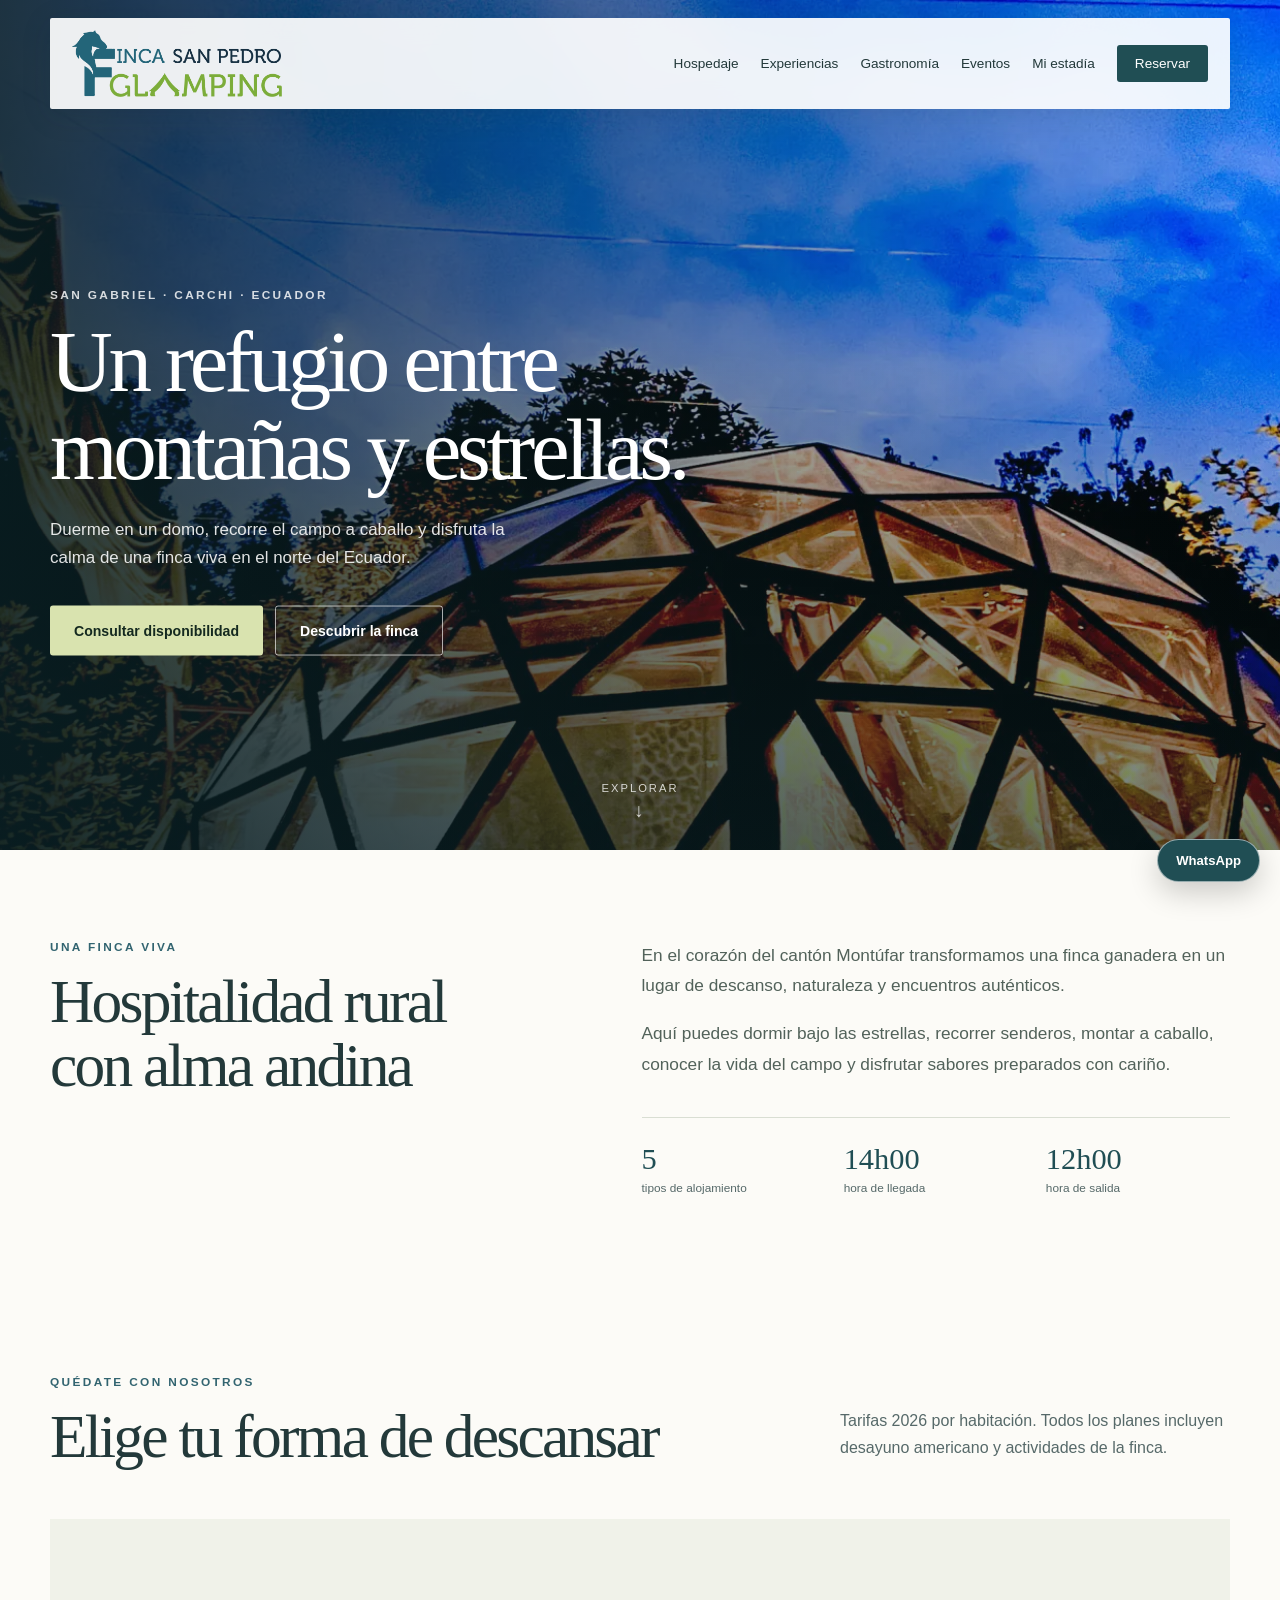
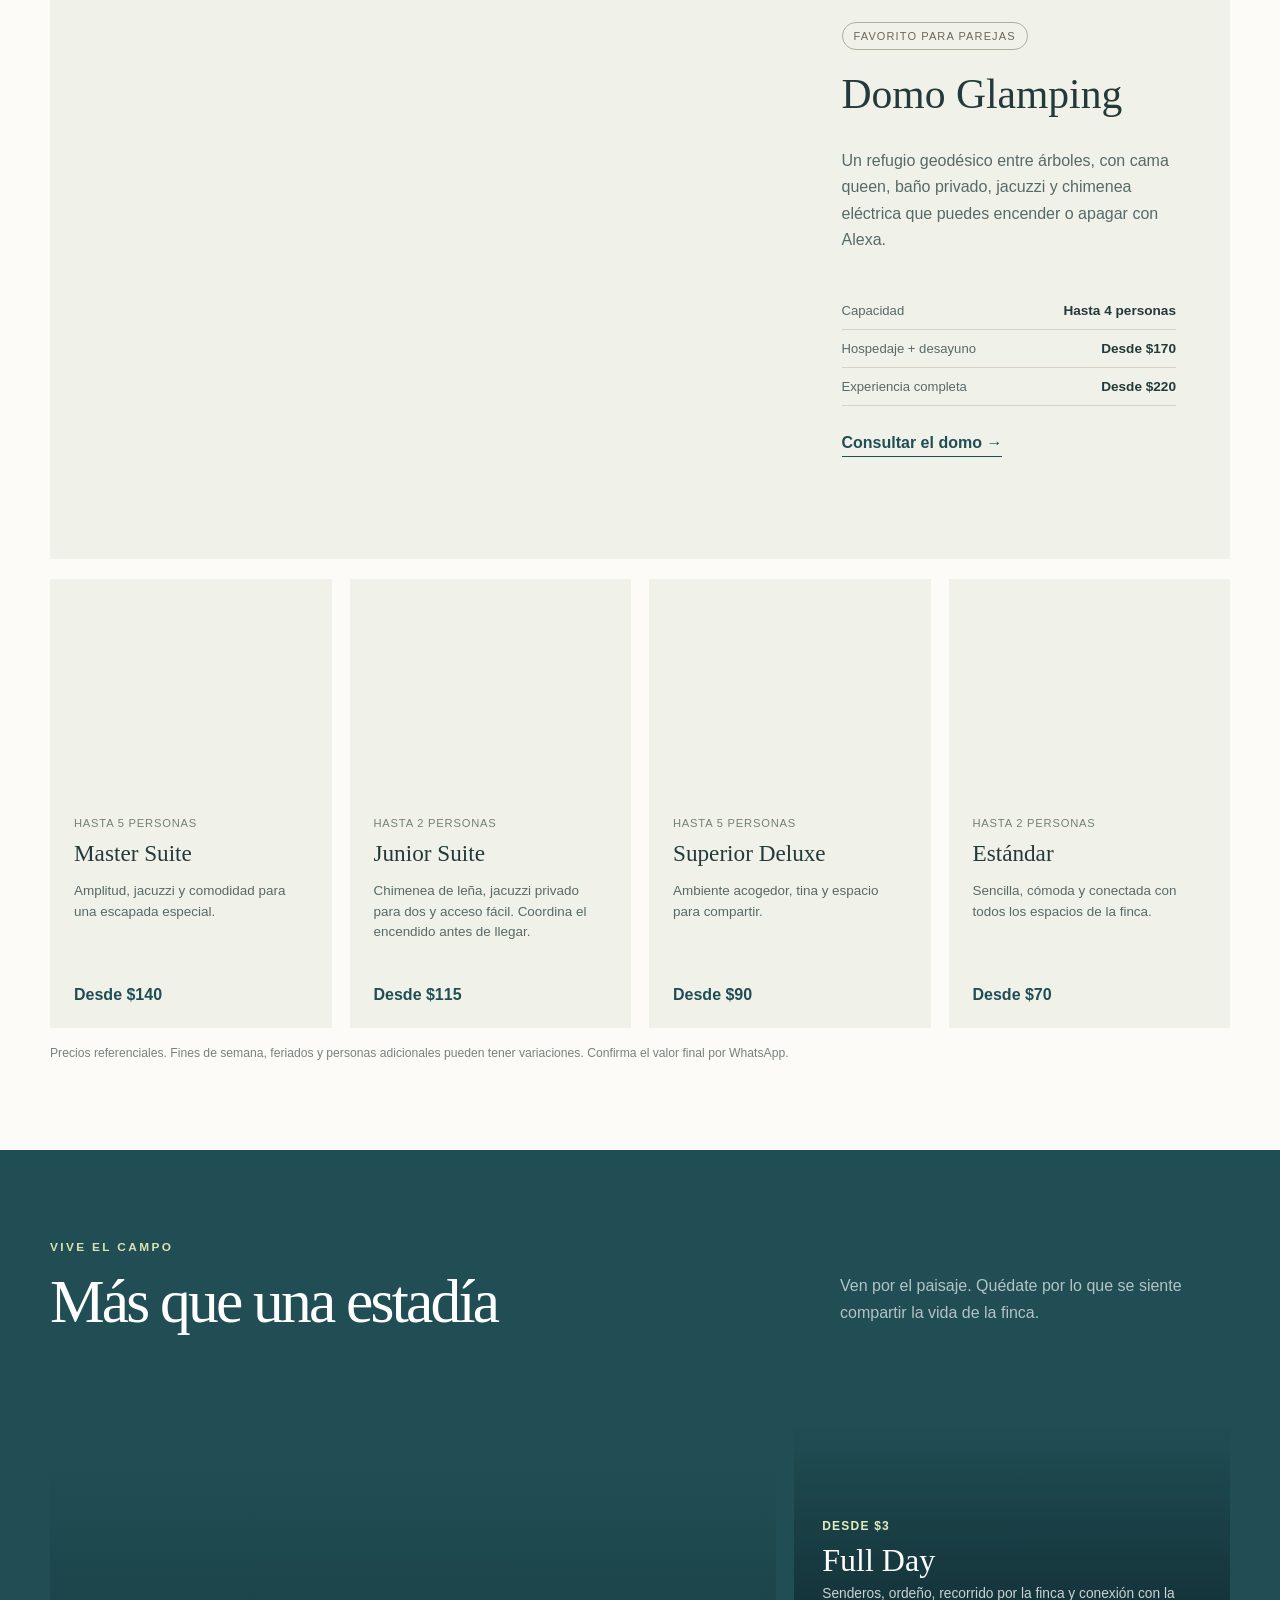
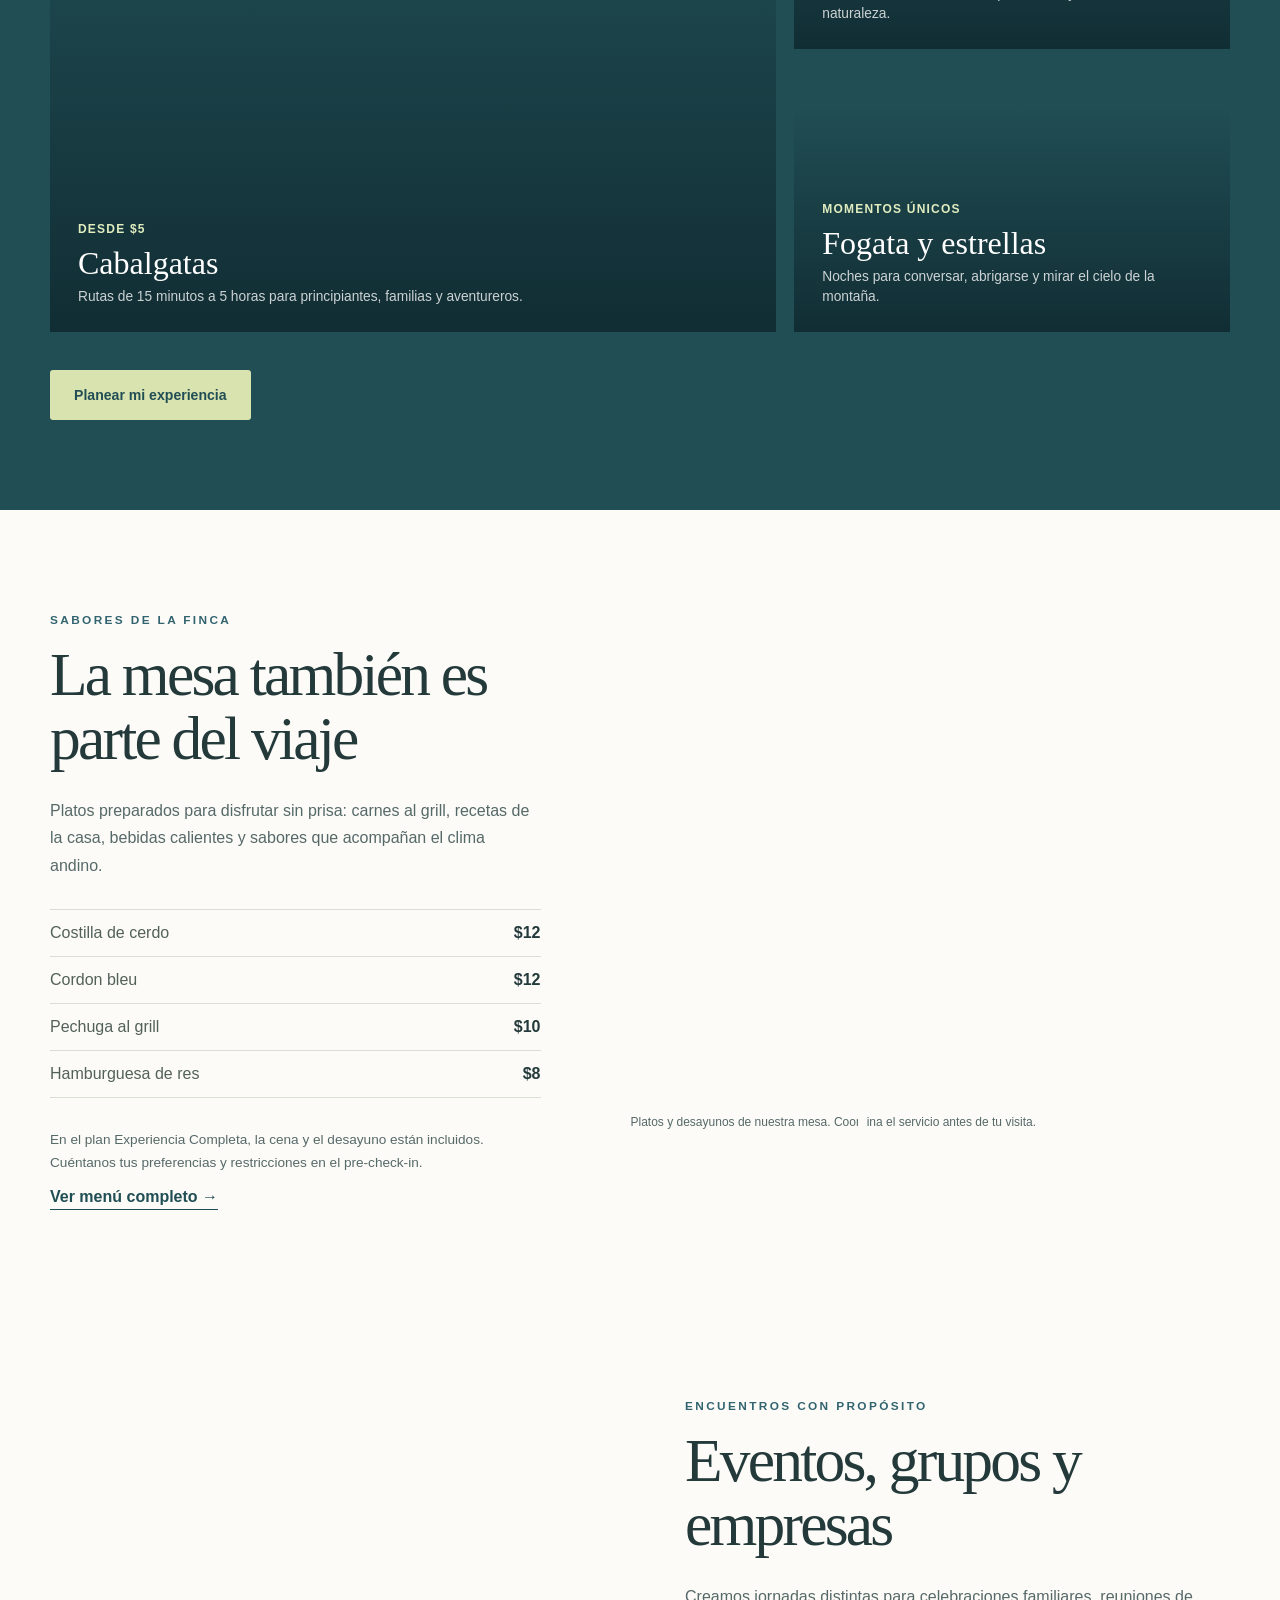
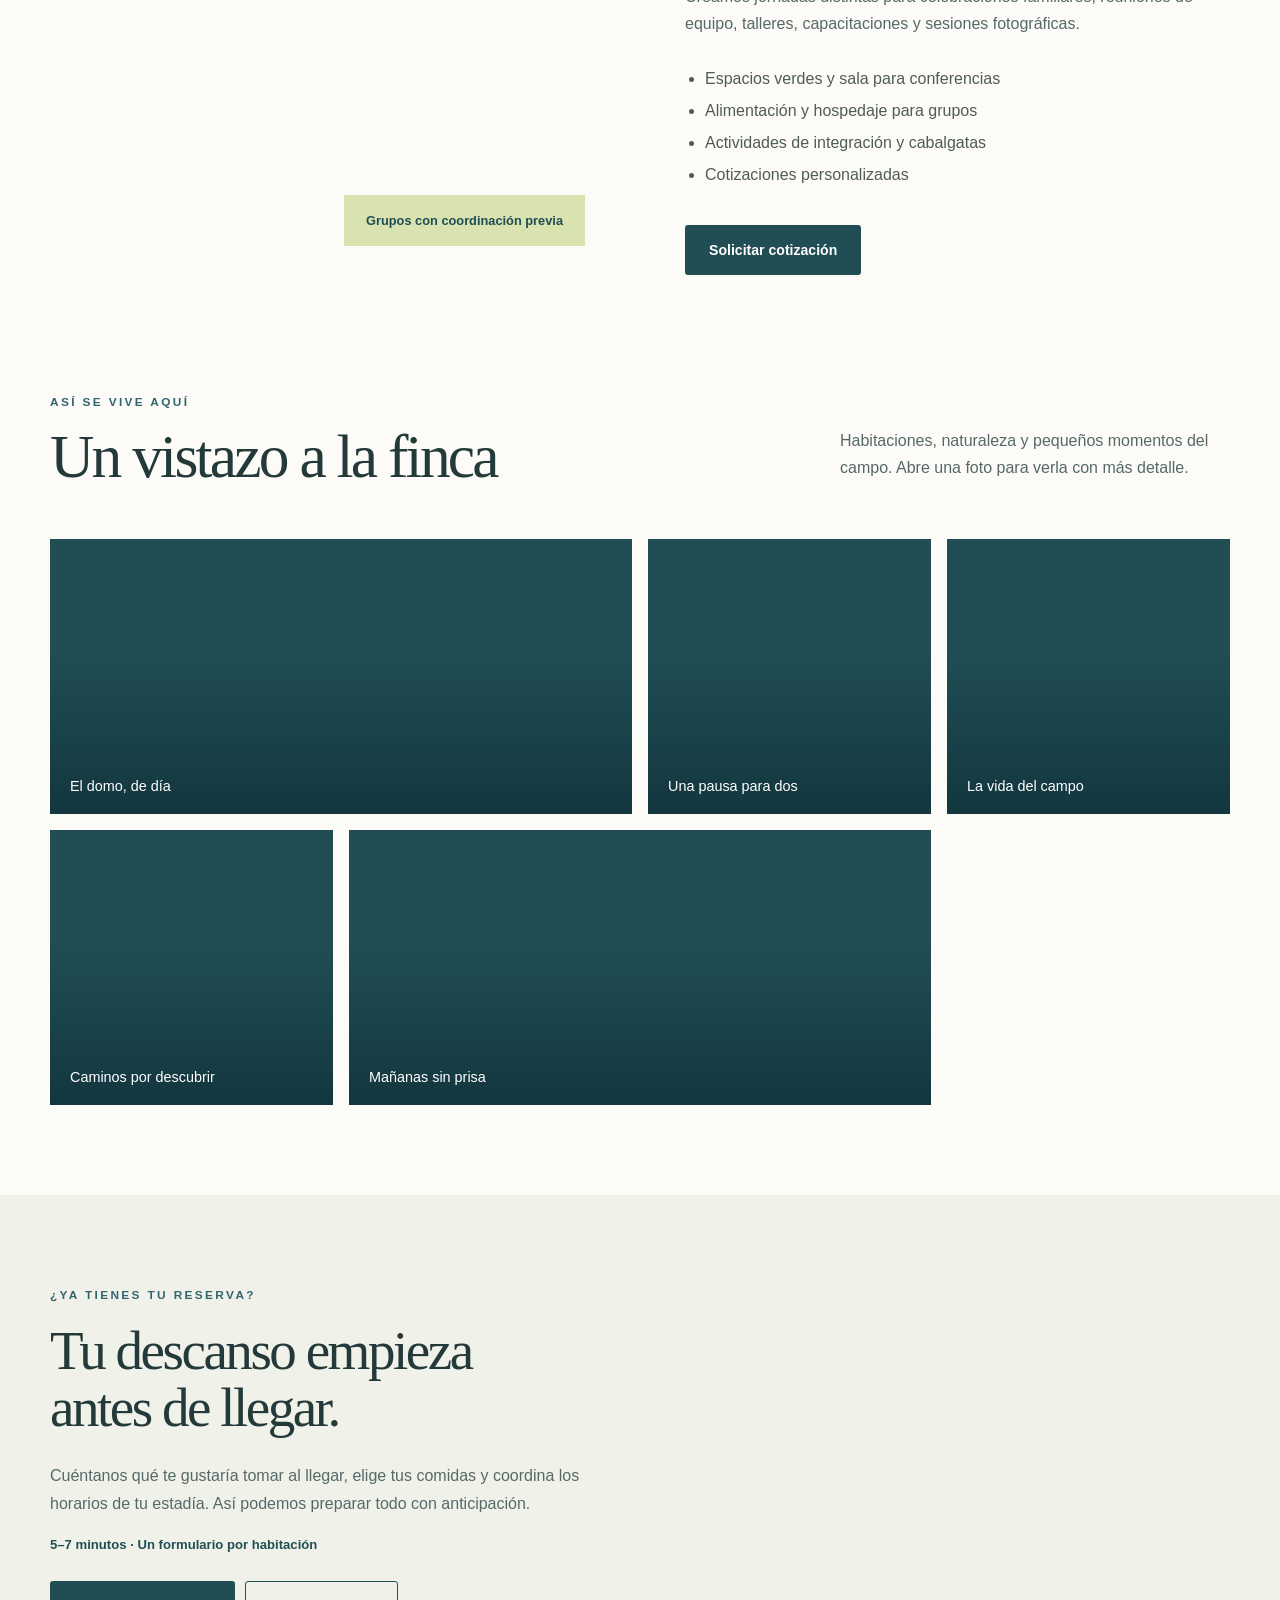
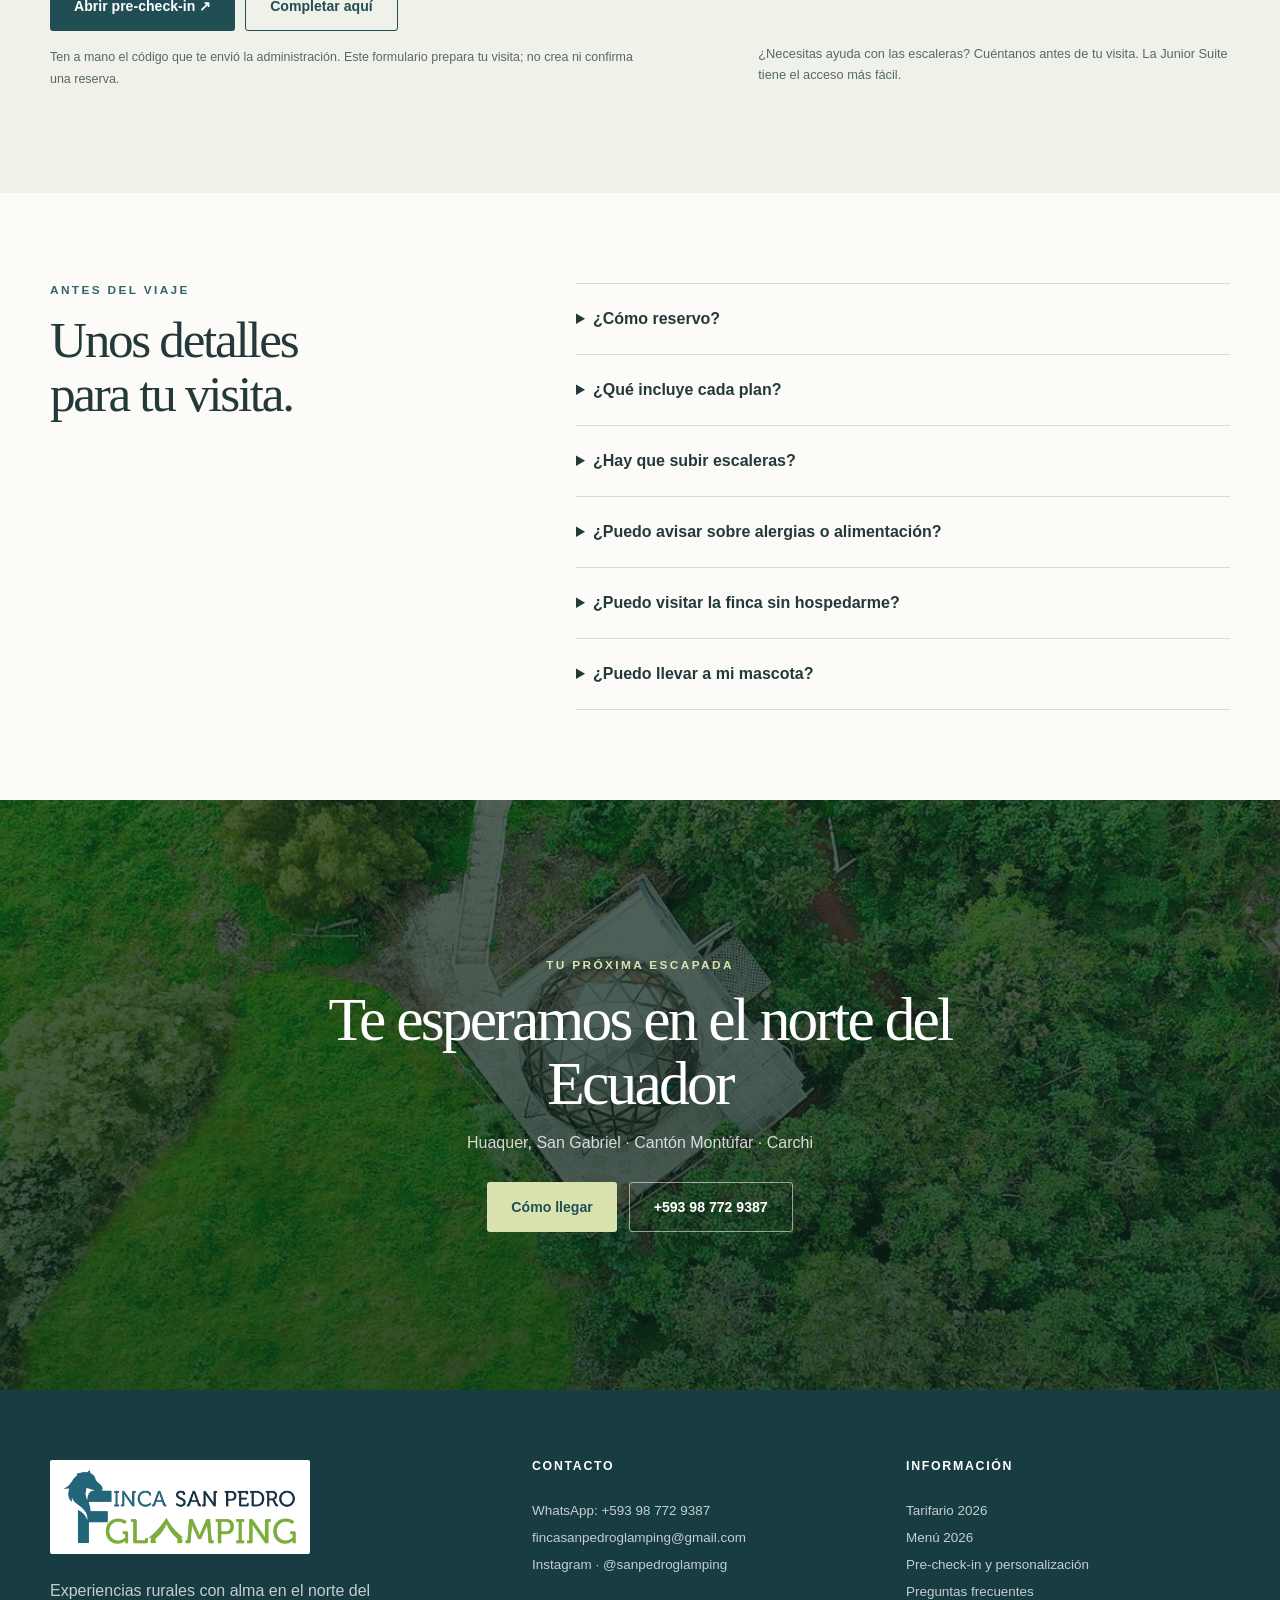
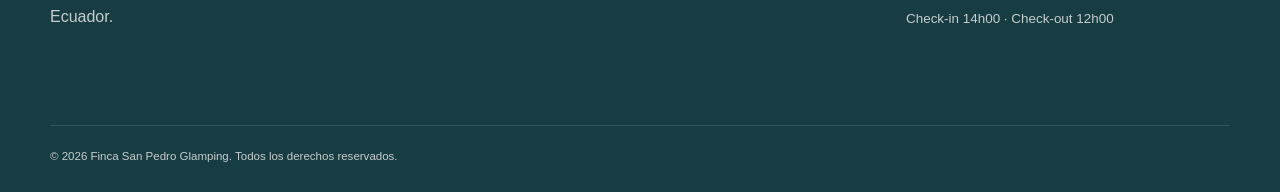
<file: docs/index.html>
<!doctype html>
<html lang="es">
<head>
  <meta charset="utf-8">
  <meta name="viewport" content="width=device-width, initial-scale=1">
  <meta name="description" content="Hospedaje rural, glamping, cabalgatas, gastronomía y experiencias de naturaleza en San Gabriel, Carchi, Ecuador.">
  <meta name="theme-color" content="#204e54">
  <meta http-equiv="Content-Security-Policy" content="default-src 'self'; script-src 'self'; style-src 'self' https://fonts.googleapis.com; font-src https://fonts.gstatic.com; img-src 'self' data:; frame-src https://ee.kobotoolbox.org; object-src 'none'; base-uri 'self'; form-action 'none'">
  <meta property="og:title" content="Finca San Pedro Glamping">
  <meta property="og:description" content="Naturaleza andina, descanso y experiencias rurales con alma en el norte del Ecuador.">
  <meta property="og:image" content="assets/images/portfolio-p14-01.webp">
  <title>Finca San Pedro Glamping | San Gabriel, Carchi</title>
  <link rel="icon" type="image/png" href="assets/images/favicon-256.png">
  <link rel="preconnect" href="https://fonts.googleapis.com">
  <link rel="preconnect" href="https://fonts.gstatic.com" crossorigin>
  <link href="https://fonts.googleapis.com/css2?family=DM+Sans:wght@400;500;600;700&family=Fraunces:opsz,wght@9..144,500;9..144,600&display=swap" rel="stylesheet">
  <link rel="stylesheet" href="style.css">
  <script src="script.js" defer></script>
</head>
<body>
  <a class="skip-link" href="#contenido">Saltar al contenido</a>
  <header class="site-header" id="inicio">
    <a class="brand brand-logo" href="#inicio" aria-label="Finca San Pedro, inicio">
      <img src="assets/images/logo-finca-san-pedro.png" alt="Finca San Pedro Glamping" width="810" height="258">
    </a>
    <button class="menu-button" type="button" aria-expanded="false" aria-controls="main-nav">Menú</button>
    <nav id="main-nav" aria-label="Navegación principal">
      <a href="#hospedaje">Hospedaje</a>
      <a href="#experiencias">Experiencias</a>
      <a href="#gastronomia">Gastronomía</a>
      <a href="#eventos">Eventos</a>
      <a href="#precheckin">Mi estadía</a>
      <a class="nav-cta" href="https://wa.me/593987729387?text=Hola%2C%20quisiera%20informaci%C3%B3n%20para%20reservar%20en%20Finca%20San%20Pedro." target="_blank" rel="noopener">Reservar</a>
    </nav>
  </header>

  <main id="contenido">
    <section class="hero">
      <img src="assets/images/portfolio-p14-01.webp" alt="El domo de Finca San Pedro iluminado al anochecer" width="2690" height="1384" fetchpriority="high">
      <div class="hero-shade"></div>
      <div class="hero-content">
        <p class="eyebrow">San Gabriel · Carchi · Ecuador</p>
        <h1>Un refugio entre<br>montañas y estrellas.</h1>
        <p>Duerme en un domo, recorre el campo a caballo y disfruta la calma de una finca viva en el norte del Ecuador.</p>
        <div class="hero-actions">
          <a class="button button-primary" href="https://wa.me/593987729387?text=Hola%2C%20quiero%20consultar%20disponibilidad%20para%20hospedarme%20en%20Finca%20San%20Pedro." target="_blank" rel="noopener">Consultar disponibilidad</a>
          <a class="button button-ghost" href="#experiencias">Descubrir la finca</a>
        </div>
      </div>
      <a class="scroll-cue" href="#bienvenida" aria-label="Continuar a la siguiente sección">Explorar <span>↓</span></a>
    </section>

    <section class="intro section" id="bienvenida">
      <div>
        <p class="eyebrow green">Una finca viva</p>
        <h2>Hospitalidad rural con alma andina</h2>
      </div>
      <div class="intro-copy">
        <p>En el corazón del cantón Montúfar transformamos una finca ganadera en un lugar de descanso, naturaleza y encuentros auténticos.</p>
        <p>Aquí puedes dormir bajo las estrellas, recorrer senderos, montar a caballo, conocer la vida del campo y disfrutar sabores preparados con cariño.</p>
        <ul class="highlights" aria-label="Características principales">
          <li><strong>5</strong><span>tipos de alojamiento</span></li>
          <li><strong>14h00</strong><span>hora de llegada</span></li>
          <li><strong>12h00</strong><span>hora de salida</span></li>
        </ul>
      </div>
    </section>

    <section class="section stays" id="hospedaje">
      <div class="section-heading">
        <div>
          <p class="eyebrow green">Quédate con nosotros</p>
          <h2>Elige tu forma de descansar</h2>
        </div>
        <p>Tarifas 2026 por habitación. Todos los planes incluyen desayuno americano y actividades de la finca.</p>
      </div>

      <article class="featured-stay">
        <img src="assets/images/domo-interior.webp" alt="Interior del domo geodésico de Finca San Pedro" width="1350" height="1800" loading="lazy" decoding="async">
        <div>
          <span class="tag">Favorito para parejas</span>
          <h3>Domo Glamping</h3>
          <p>Un refugio geodésico entre árboles, con cama queen, baño privado, jacuzzi y chimenea eléctrica que puedes encender o apagar con Alexa.</p>
          <dl>
            <div><dt>Capacidad</dt><dd>Hasta 4 personas</dd></div>
            <div><dt>Hospedaje + desayuno</dt><dd>Desde $170</dd></div>
            <div><dt>Experiencia completa</dt><dd>Desde $220</dd></div>
          </dl>
          <a class="text-link" href="https://wa.me/593987729387?text=Hola%2C%20me%20interesa%20el%20Domo%20Glamping.%20%C2%BFMe%20ayudan%20con%20disponibilidad%20y%20reserva%3F" target="_blank" rel="noopener">Consultar el domo →</a>
        </div>
      </article>

      <div class="stay-grid">
        <article>
          <img src="assets/images/master-suite.webp" alt="Dormitorio principal de la Master Suite" width="1280" height="900" loading="lazy" decoding="async">
          <div><span>Hasta 5 personas</span><h3>Master Suite</h3><p>Amplitud, jacuzzi y comodidad para una escapada especial.</p><strong>Desde $140</strong></div>
        </article>
        <article>
          <img src="assets/images/junior-suite.webp" alt="Junior Suite amplia con chimenea" width="1200" height="800" loading="lazy" decoding="async">
          <div><span>Hasta 2 personas</span><h3>Junior Suite</h3><p>Chimenea de leña, jacuzzi privado para dos y acceso fácil. Coordina el encendido antes de llegar.</p><strong>Desde $115</strong></div>
        </article>
        <article>
          <img src="assets/images/superior-deluxe.webp" alt="Habitación Superior Deluxe" width="1800" height="1350" loading="lazy" decoding="async">
          <div><span>Hasta 5 personas</span><h3>Superior Deluxe</h3><p>Ambiente acogedor, tina y espacio para compartir.</p><strong>Desde $90</strong></div>
        </article>
        <article>
          <img src="assets/images/estandar.webp" alt="Cama matrimonial y paredes de ladrillo de la habitación Estándar" width="1280" height="900" loading="lazy" decoding="async">
          <div><span>Hasta 2 personas</span><h3>Estándar</h3><p>Sencilla, cómoda y conectada con todos los espacios de la finca.</p><strong>Desde $70</strong></div>
        </article>
      </div>
      <p class="price-note">Precios referenciales. Fines de semana, feriados y personas adicionales pueden tener variaciones. Confirma el valor final por WhatsApp.</p>
    </section>

    <section class="experiences" id="experiencias">
      <div class="section experiences-inner">
        <div class="section-heading light">
          <div>
            <p class="eyebrow sand">Vive el campo</p>
            <h2>Más que una estadía</h2>
          </div>
          <p>Ven por el paisaje. Quédate por lo que se siente compartir la vida de la finca.</p>
        </div>
        <div class="experience-grid">
          <article class="experience-card large">
            <img src="assets/images/portfolio-p08-03.webp" alt="Cabalgata en los paisajes de Finca San Pedro" width="1058" height="605" loading="lazy" decoding="async">
            <div><span>Desde $5</span><h3>Cabalgatas</h3><p>Rutas de 15 minutos a 5 horas para principiantes, familias y aventureros.</p></div>
          </article>
          <article class="experience-card">
            <img src="assets/images/portfolio-p08-02.webp" alt="Familia explorando un sendero natural" width="1040" height="557" loading="lazy" decoding="async">
            <div><span>Desde $3</span><h3>Full Day</h3><p>Senderos, ordeño, recorrido por la finca y conexión con la naturaleza.</p></div>
          </article>
          <article class="experience-card">
            <img src="assets/images/portfolio-p09-03.webp" alt="Árbol y cielo estrellado en la finca" width="1562" height="892" loading="lazy" decoding="async">
            <div><span>Momentos únicos</span><h3>Fogata y estrellas</h3><p>Noches para conversar, abrigarse y mirar el cielo de la montaña.</p></div>
          </article>
        </div>
        <a class="button button-sand" href="https://wa.me/593987729387?text=Hola%2C%20quiero%20informaci%C3%B3n%20sobre%20las%20experiencias%20y%20cabalgatas%20de%20Finca%20San%20Pedro." target="_blank" rel="noopener">Planear mi experiencia</a>
      </div>
    </section>

    <section class="section food" id="gastronomia">
      <div class="food-copy">
        <p class="eyebrow green">Sabores de la finca</p>
        <h2>La mesa también es parte del viaje</h2>
        <p>Platos preparados para disfrutar sin prisa: carnes al grill, recetas de la casa, bebidas calientes y sabores que acompañan el clima andino.</p>
        <div class="menu-preview">
          <div><span>Costilla de cerdo</span><strong>$12</strong></div>
          <div><span>Cordon bleu</span><strong>$12</strong></div>
          <div><span>Pechuga al grill</span><strong>$10</strong></div>
          <div><span>Hamburguesa de res</span><strong>$8</strong></div>
        </div>
        <p class="meal-note">En el plan Experiencia Completa, la cena y el desayuno están incluidos. Cuéntanos tus preferencias y restricciones en el pre-check-in.</p>
        <a class="text-link" href="Menu%202026%20(Feb%202026).pdf" target="_blank" rel="noopener">Ver menú completo →</a>
      </div>
      <div class="food-image">
        <img src="assets/images/plato-de-la-casa.webp" alt="Plato servido en Finca San Pedro, con ensalada y guarniciones" width="900" height="1200" loading="lazy" decoding="async">
        <img class="breakfast-inset" src="assets/images/desayuno.webp" alt="Desayuno servido con fruta, pan, huevos y bebidas en la finca" width="1280" height="900" loading="lazy" decoding="async">
        <p>Platos y desayunos de nuestra mesa. Coordina el servicio antes de tu visita.</p>
      </div>
    </section>

    <section class="events section" id="eventos">
      <div class="events-image">
        <img src="assets/images/portfolio-p12-03.webp" alt="Grupo participando en una actividad al aire libre" width="1497" height="838" loading="lazy" decoding="async">
        <span>Grupos con coordinación previa</span>
      </div>
      <div class="events-copy">
        <p class="eyebrow green">Encuentros con propósito</p>
        <h2>Eventos, grupos y empresas</h2>
        <p>Creamos jornadas distintas para celebraciones familiares, reuniones de equipo, talleres, capacitaciones y sesiones fotográficas.</p>
        <ul>
          <li>Espacios verdes y sala para conferencias</li>
          <li>Alimentación y hospedaje para grupos</li>
          <li>Actividades de integración y cabalgatas</li>
          <li>Cotizaciones personalizadas</li>
        </ul>
        <a class="button button-dark" href="https://wa.me/593987729387?text=Hola%2C%20quisiera%20cotizar%20un%20evento%20o%20visita%20grupal%20en%20Finca%20San%20Pedro." target="_blank" rel="noopener">Solicitar cotización</a>
      </div>
    </section>


    <section class="section gallery-section" id="galeria" aria-labelledby="gallery-title">
      <div class="section-heading"><div><p class="eyebrow green">Así se vive aquí</p><h2 id="gallery-title">Un vistazo a la finca</h2></div><p>Habitaciones, naturaleza y pequeños momentos del campo. Abre una foto para verla con más detalle.</p></div>
      <div class="photo-grid">
        <button type="button" class="photo-button wide" data-photo="assets/images/domo-exterior.webp"><img src="assets/images/domo-exterior.webp" alt="Domo geodésico entre la vegetación" width="1280" height="900" loading="lazy" decoding="async"><span>El domo, de día</span></button>
        <button type="button" class="photo-button" data-photo="assets/images/junior-jacuzzi.webp"><img src="assets/images/junior-jacuzzi.webp" alt="Jacuzzi privado de la Junior Suite" width="600" height="600" loading="lazy" decoding="async"><span>Una pausa para dos</span></button>
        <button type="button" class="photo-button" data-photo="assets/images/ordeno.webp"><img src="assets/images/ordeno.webp" alt="Experiencia de ordeño en la finca" width="900" height="1200" loading="lazy" decoding="async"><span>La vida del campo</span></button>
        <button type="button" class="photo-button" data-photo="assets/images/cabalgata-grupo.webp"><img src="assets/images/cabalgata-grupo.webp" alt="Recorrido a caballo por los caminos de la finca" width="1280" height="900" loading="lazy" decoding="async"><span>Caminos por descubrir</span></button>
        <button type="button" class="photo-button wide" data-photo="assets/images/desayuno.webp"><img src="assets/images/desayuno.webp" alt="Desayuno completo servido en la finca" width="1280" height="900" loading="lazy" decoding="async"><span>Mañanas sin prisa</span></button>
      </div>
    </section>

    <section class="arrival-section" id="precheckin" aria-labelledby="arrival-title">
      <div class="section arrival-inner">
        <div class="arrival-copy"><p class="eyebrow green">¿Ya tienes tu reserva?</p><h2 id="arrival-title">Tu descanso empieza<br>antes de llegar.</h2><p>Cuéntanos qué te gustaría tomar al llegar, elige tus comidas y coordina los horarios de tu estadía. Así podemos preparar todo con anticipación.</p><p class="arrival-time">5–7 minutos · Un formulario por habitación</p><div class="arrival-actions"><a class="button button-dark" href="https://ee.kobotoolbox.org/x/whocN5J7" target="_blank" rel="noopener">Abrir pre-check-in ↗</a><button class="button button-outline" id="show-precheckin" type="button" aria-expanded="false" aria-controls="precheckin-embed">Completar aquí</button></div><p class="small-copy">Ten a mano el código que te envió la administración. Este formulario prepara tu visita; no crea ni confirma una reserva.</p></div>
        <div class="arrival-photo"><img src="assets/images/junior-suite.webp" alt="Junior Suite con su chimenea de leña" width="1200" height="800" loading="lazy" decoding="async"><p>¿Necesitas ayuda con las escaleras? Cuéntanos antes de tu visita. La Junior Suite tiene el acceso más fácil.</p></div>
        <div id="precheckin-embed" hidden><div class="embed-heading"><h3>Prepara tu estadía</h3><button type="button" id="hide-precheckin">Cerrar formulario</button></div><p>Si el navegador no permite completar el formulario aquí, utiliza «Abrir pre-check-in».</p><iframe title="Pre-check-in de Finca San Pedro en KoBoToolbox" data-src="https://ee.kobotoolbox.org/x/whocN5J7" referrerpolicy="strict-origin-when-cross-origin"></iframe></div>
      </div>
    </section>

    <section class="section faq" id="preguntas" aria-labelledby="faq-title">
      <div><p class="eyebrow green">Antes del viaje</p><h2 id="faq-title">Unos detalles<br>para tu visita.</h2></div>
      <div class="faq-list">
        <details><summary>¿Cómo reservo?</summary><p>Escríbenos por WhatsApp con las fechas, el número de personas y el alojamiento que te interesa. La administración te indicará disponibilidad, valor final y condiciones del anticipo.</p></details>
        <details><summary>¿Qué incluye cada plan?</summary><p>El plan Hospedaje + Desayuno incluye desayuno americano y actividades de la finca. Experiencia Completa añade cena con entrada, plato fuerte, postre y bebida. Confirma los detalles de tu habitación y los servicios incluidos al reservar.</p></details>
        <details><summary>¿Hay que subir escaleras?</summary><p>La mayoría de habitaciones y el domo requieren subir y bajar escaleras. La Junior Suite tiene el acceso más fácil, chimenea de leña y jacuzzi privado para dos. Si tienes una necesidad de movilidad, coméntala antes de reservar para evaluar la opción adecuada.</p></details>
        <details><summary>¿Puedo avisar sobre alergias o alimentación?</summary><p>Sí. Indica tus restricciones y preferencias en el pre-check-in. Para alergias o necesidades especiales, confirma también la adaptación con la administración antes de tu llegada.</p></details>
        <details><summary>¿Puedo visitar la finca sin hospedarme?</summary><p>Sí. Puedes consultar visitas de día, cabalgatas, alimentación y actividades para grupos. Las cabalgatas se coordinan según disponibilidad y clima.</p></details>
        <details><summary>¿Puedo llevar a mi mascota?</summary><p>Consulta previamente con la administración para confirmar las condiciones y disponibilidad.</p></details>
      </div>
    </section>

    <section class="visit">
      <div class="visit-content">
        <p class="eyebrow sand">Tu próxima escapada</p>
        <h2>Te esperamos en el norte del Ecuador</h2>
        <p>Huaquer, San Gabriel · Cantón Montúfar · Carchi</p>
        <div>
          <a class="button button-sand" href="https://www.google.com/maps/search/?api=1&query=Finca+San+Pedro+Glamping+San+Gabriel+Carchi" target="_blank" rel="noopener">Cómo llegar</a>
          <a class="button button-outline-light" href="tel:+593987729387">+593 98 772 9387</a>
        </div>
      </div>
    </section>
  </main>

  <footer>
    <div>
      <a class="brand footer-logo" href="#inicio">
        <img src="assets/images/logo-finca-san-pedro.png" alt="Finca San Pedro Glamping" width="810" height="258">
      </a>
      <p>Experiencias rurales con alma en el norte del Ecuador.</p>
    </div>
    <div>
      <h2>Contacto</h2>
      <a href="https://wa.me/593987729387" target="_blank" rel="noopener">WhatsApp: +593 98 772 9387</a>
      <a href="mailto:fincasanpedroglamping@gmail.com">fincasanpedroglamping@gmail.com</a>
      <a href="https://www.instagram.com/sanpedroglamping/" target="_blank" rel="noopener">Instagram · @sanpedroglamping</a>
    </div>
    <div>
      <h2>Información</h2>
      <a href="Tarifas%20Finca%20San%20Pedro%202026.pdf" target="_blank" rel="noopener">Tarifario 2026</a>
      <a href="Menu%202026%20(Feb%202026).pdf" target="_blank" rel="noopener">Menú 2026</a>
      <a href="#precheckin">Pre-check-in y personalización</a>
      <a href="#preguntas">Preguntas frecuentes</a>
      <span>Check-in 14h00 · Check-out 12h00</span>
    </div>
    <p class="copyright">© <span id="year"></span> Finca San Pedro Glamping. Todos los derechos reservados.</p>
  </footer>

  <dialog id="photo-dialog" aria-label="Fotografía de Finca San Pedro"><button type="button" class="dialog-close" aria-label="Cerrar fotografía">Cerrar ×</button><img alt=""><p></p></dialog>

  <a class="whatsapp-float" href="https://wa.me/593987729387?text=Hola%2C%20quisiera%20informaci%C3%B3n%20sobre%20Finca%20San%20Pedro." target="_blank" rel="noopener" aria-label="Escribir por WhatsApp">WhatsApp</a>
</body>
</html>
</file>
<file: docs/style.css>
:root {
  --forest: #17382b;
  --forest-2: #234c3b;
  --cream: #f5f0e6;
  --paper: #fffdf8;
  --sand: #d7b876;
  --ink: #17231e;
  --muted: #66726c;
  --line: #dcd8cd;
}

* { box-sizing: border-box; }
html { scroll-behavior: smooth; }
body { margin: 0; color: var(--ink); background: var(--paper); font-family: "DM Sans", sans-serif; }
img { display: block; width: 100%; }
a { color: inherit; text-decoration: none; }
button { font: inherit; }

.site-header {
  position: absolute; z-index: 20; top: 0; left: 0; right: 0;
  display: flex; align-items: center; justify-content: space-between;
  width: min(1180px, calc(100% - 40px)); margin: 18px auto; padding: 10px 12px 10px 16px;
  color: var(--ink); background: rgba(255,255,255,.92); border-radius: 14px;
  box-shadow: 0 12px 36px rgba(0,0,0,.12); backdrop-filter: blur(12px);
}
.brand { display: inline-flex; align-items: center; gap: 12px; font-family: "Fraunces", serif; font-size: 1.05rem; line-height: 1.05; }
.brand small { display: block; margin-top: 4px; font: 500 .62rem/1 "DM Sans", sans-serif; letter-spacing: .16em; text-transform: uppercase; opacity: .8; }
.brand-mark { display: grid; place-items: center; width: 42px; height: 42px; border: 1px solid currentColor; border-radius: 50%; font-size: .88rem; }
.brand-logo img { width: 220px; height: 58px; object-fit: contain; object-position: left center; }
nav { display: flex; align-items: center; gap: 28px; font-size: .9rem; }
nav a { transition: opacity .2s; }
nav a:hover { opacity: .72; }
.nav-cta { padding: 11px 18px; color: white; background: var(--forest); border-radius: 999px; }
.menu-button { display: none; padding: 8px 13px; color: var(--forest); background: transparent; border: 1px solid var(--line); border-radius: 999px; }

.hero { position: relative; min-height: 760px; height: 96vh; color: white; overflow: hidden; }
.hero > img { height: 100%; object-fit: cover; object-position: center 38%; transform: scale(1.02); }
.hero-shade { position: absolute; inset: 0; background: linear-gradient(90deg, rgba(5,18,12,.8) 0%, rgba(6,18,13,.38) 52%, rgba(4,12,8,.15)), linear-gradient(0deg, rgba(5,14,10,.5), transparent 45%); }
.hero-content { position: absolute; top: 50%; left: max(24px, calc((100% - 1180px)/2)); width: min(680px, calc(100% - 48px)); transform: translateY(-42%); }
.eyebrow { margin: 0 0 16px; color: rgba(255,255,255,.82); font-weight: 700; font-size: .74rem; letter-spacing: .2em; text-transform: uppercase; }
.eyebrow.green { color: #496f5e; }
.eyebrow.sand { color: var(--sand); }
h1, h2, h3 { margin-top: 0; font-family: "Fraunces", serif; font-weight: 500; }
h1 { max-width: 760px; margin-bottom: 22px; font-size: clamp(4rem, 8.5vw, 7.4rem); line-height: .94; letter-spacing: -.055em; }
.hero-content > p:not(.eyebrow) { max-width: 600px; margin: 0 0 34px; color: rgba(255,255,255,.88); font-size: 1.14rem; line-height: 1.65; }
.hero-actions { display: flex; flex-wrap: wrap; gap: 12px; }
.button { display: inline-flex; align-items: center; justify-content: center; min-height: 50px; padding: 0 24px; border-radius: 999px; font-weight: 700; font-size: .88rem; transition: transform .2s, background .2s; }
.button:hover { transform: translateY(-2px); }
.button-primary { background: var(--sand); color: #14291f; }
.button-ghost { border: 1px solid rgba(255,255,255,.65); color: white; }
.button-sand { background: var(--sand); color: var(--forest); }
.button-dark { background: var(--forest); color: white; }
.button-outline-light { border: 1px solid rgba(255,255,255,.55); color: white; }
.scroll-cue { position: absolute; bottom: 28px; left: 50%; display: flex; flex-direction: column; align-items: center; gap: 6px; transform: translateX(-50%); font-size: .7rem; letter-spacing: .18em; text-transform: uppercase; opacity: .78; }
.scroll-cue span { font-size: 1.2rem; }

.section { width: min(1180px, calc(100% - 40px)); margin: 0 auto; padding: 110px 0; }
.intro { display: grid; grid-template-columns: .9fr 1.1fr; gap: 110px; align-items: start; }
h2 { margin-bottom: 26px; font-size: clamp(2.5rem, 4.8vw, 4.8rem); line-height: 1.04; letter-spacing: -.045em; }
.intro-copy > p { margin: 0 0 18px; color: #52625a; font-size: 1.08rem; line-height: 1.75; }
.highlights { display: grid; grid-template-columns: repeat(3, 1fr); gap: 18px; margin: 38px 0 0; padding: 26px 0 0; border-top: 1px solid var(--line); list-style: none; }
.highlights li { display: flex; flex-direction: column; }
.highlights strong { font: 500 2rem/1 "Fraunces", serif; color: var(--forest); }
.highlights span { margin-top: 7px; color: var(--muted); font-size: .74rem; }

.stays { padding-top: 70px; }
.section-heading { display: flex; justify-content: space-between; align-items: end; gap: 50px; margin-bottom: 50px; }
.section-heading h2 { max-width: 680px; margin-bottom: 0; }
.section-heading > p { max-width: 390px; margin: 0 0 8px; color: var(--muted); line-height: 1.65; }
.featured-stay { display: grid; grid-template-columns: 1.25fr .75fr; min-height: 520px; background: var(--cream); }
.featured-stay > img { height: 100%; object-fit: cover; }
.featured-stay > div { display: flex; flex-direction: column; justify-content: center; padding: 54px; }
.tag { align-self: start; margin-bottom: 20px; padding: 7px 11px; border: 1px solid #b3ad9d; border-radius: 999px; color: #6d6759; font-size: .69rem; text-transform: uppercase; letter-spacing: .1em; }
.featured-stay h3 { margin-bottom: 14px; font-size: 2.6rem; }
.featured-stay p { color: var(--muted); line-height: 1.65; }
dl { margin: 22px 0 28px; }
dl > div { display: flex; justify-content: space-between; gap: 20px; padding: 11px 0; border-bottom: 1px solid #d9d2c4; }
dt { color: var(--muted); font-size: .82rem; }
dd { margin: 0; font-weight: 700; font-size: .85rem; }
.text-link { align-self: flex-start; padding-bottom: 4px; border-bottom: 1px solid currentColor; color: var(--forest); font-weight: 700; }
.stay-grid { display: grid; grid-template-columns: repeat(4, 1fr); gap: 18px; margin-top: 20px; }
.stay-grid article { background: white; border: 1px solid var(--line); }
.stay-grid img { height: 190px; object-fit: cover; }
.stay-grid article > div { padding: 20px; }
.stay-grid span { color: #738078; font-size: .7rem; letter-spacing: .07em; text-transform: uppercase; }
.stay-grid h3 { margin: 9px 0; font-size: 1.45rem; }
.stay-grid p { min-height: 68px; color: var(--muted); font-size: .84rem; line-height: 1.55; }
.stay-grid strong { color: var(--forest); }
.price-note { margin: 18px 0 0; color: #79827d; font-size: .76rem; }

.experiences { background: var(--forest); color: white; }
.experiences-inner { padding-bottom: 90px; }
.section-heading.light > p { color: rgba(255,255,255,.66); }
.experience-grid { display: grid; grid-template-columns: 1.25fr .75fr; grid-template-rows: repeat(2, 265px); gap: 18px; margin-bottom: 38px; }
.experience-card { position: relative; overflow: hidden; }
.experience-card.large { grid-row: 1 / 3; }
.experience-card img { height: 100%; object-fit: cover; transition: transform .6s; }
.experience-card:hover img { transform: scale(1.035); }
.experience-card::after { content: ""; position: absolute; inset: 0; background: linear-gradient(0deg, rgba(4,17,11,.78), transparent 65%); }
.experience-card div { position: absolute; z-index: 2; left: 28px; right: 28px; bottom: 24px; }
.experience-card span { color: var(--sand); font-size: .75rem; font-weight: 700; text-transform: uppercase; letter-spacing: .1em; }
.experience-card h3 { margin: 8px 0 5px; font-size: 2rem; }
.experience-card p { margin: 0; color: rgba(255,255,255,.78); font-size: .86rem; line-height: 1.5; }

.food { display: grid; grid-template-columns: .9fr 1.1fr; gap: 100px; align-items: center; }
.food-copy > p:not(.eyebrow) { color: var(--muted); line-height: 1.7; }
.menu-preview { margin: 30px 0; border-top: 1px solid var(--line); }
.menu-preview div { display: flex; justify-content: space-between; padding: 14px 0; border-bottom: 1px solid var(--line); }
.menu-preview span { color: #536159; }
.food-image img { height: 540px; object-fit: cover; }
.food-image p { margin: 10px 0 0; color: var(--muted); font-size: .74rem; }

.events { display: grid; grid-template-columns: 1fr 1fr; gap: 90px; align-items: center; padding-top: 50px; }
.events-image { position: relative; }
.events-image img { height: 590px; object-fit: cover; }
.events-image span { position: absolute; right: -22px; bottom: 26px; padding: 18px 22px; background: var(--sand); color: var(--forest); font-weight: 700; }
.events-copy > p:not(.eyebrow) { color: var(--muted); line-height: 1.7; }
.events-copy ul { margin: 26px 0 34px; padding-left: 20px; color: #4f5c55; line-height: 2; }

.visit { position: relative; min-height: 590px; display: grid; place-items: center; margin-top: 90px; color: white; text-align: center; background: linear-gradient(rgba(10,35,25,.7), rgba(10,35,25,.78)), url("assets/images/portfolio-p01-01.webp") center/cover; }
.visit-content { max-width: 760px; padding: 80px 24px; }
.visit h2 { margin-bottom: 18px; }
.visit p:not(.eyebrow) { margin-bottom: 30px; color: rgba(255,255,255,.8); }
.visit-content > div { display: flex; justify-content: center; flex-wrap: wrap; gap: 12px; }

footer { display: grid; grid-template-columns: 1.2fr .9fr .9fr; gap: 50px; padding: 70px max(24px, calc((100% - 1180px)/2)) 30px; color: rgba(255,255,255,.75); background: #10281f; }
.brand-light { color: white; }
.footer-logo { width: 260px; padding: 10px 14px; background: white; border-radius: 10px; }
.footer-logo img { width: 100%; height: auto; }
footer > div:first-child > p { max-width: 330px; margin-top: 24px; line-height: 1.6; }
footer h2 { margin: 0 0 18px; color: white; font: 600 .77rem/1 "DM Sans", sans-serif; letter-spacing: .14em; text-transform: uppercase; }
footer > div:not(:first-child) { display: flex; flex-direction: column; align-items: flex-start; gap: 12px; font-size: .84rem; }
footer a:hover { color: white; }
.copyright { grid-column: 1 / -1; margin: 30px 0 0; padding-top: 24px; border-top: 1px solid rgba(255,255,255,.12); font-size: .72rem; }
.whatsapp-float { position: fixed; z-index: 30; right: 20px; bottom: 18px; padding: 13px 18px; border-radius: 999px; color: white; background: #1d9c59; box-shadow: 0 10px 30px rgba(0,0,0,.2); font-size: .82rem; font-weight: 700; }

@media (max-width: 900px) {
  .site-header { align-items: flex-start; }
  .menu-button { display: block; }
  nav { position: absolute; top: 54px; right: 0; display: none; flex-direction: column; align-items: flex-end; gap: 16px; padding: 20px; color: var(--ink); background: white; border-radius: 14px; box-shadow: 0 15px 40px rgba(0,0,0,.16); }
  nav.open { display: flex; }
  .nav-cta { border-color: var(--line); }
  .intro, .food, .events { grid-template-columns: 1fr; gap: 50px; }
  .section-heading { align-items: start; flex-direction: column; gap: 14px; }
  .featured-stay { grid-template-columns: 1fr; }
  .featured-stay > img { height: 420px; }
  .stay-grid { grid-template-columns: repeat(2, 1fr); }
  .food-image { grid-row: 1; }
  .food-image img { height: 440px; }
  .events-image img { height: 480px; }
}

@media (max-width: 620px) {
  .site-header { width: calc(100% - 28px); margin-top: 10px; padding-left: 12px; }
  .brand-logo img { width: 170px; height: 48px; }
  .brand-mark { width: 38px; height: 38px; }
  .hero { min-height: 690px; }
  .hero-content { left: 20px; width: calc(100% - 40px); }
  h1 { font-size: 3.65rem; }
  .hero-content > p:not(.eyebrow) { font-size: 1rem; }
  .hero-actions { align-items: stretch; flex-direction: column; }
  .section { width: calc(100% - 32px); padding: 80px 0; }
  .intro { gap: 20px; }
  .highlights { gap: 10px; }
  .highlights strong { font-size: 1.5rem; }
  .highlights span { font-size: .65rem; }
  .featured-stay > img { height: 300px; }
  .featured-stay > div { padding: 30px 24px; }
  .stay-grid { grid-template-columns: 1fr; }
  .stay-grid img { height: 230px; }
  .experience-grid { display: flex; flex-direction: column; }
  .experience-card, .experience-card.large { height: 360px; }
  .food-image img, .events-image img { height: 390px; }
  .events-image span { right: 10px; }
  footer { grid-template-columns: 1fr; gap: 36px; }
}

@media (prefers-reduced-motion: reduce) {
  html { scroll-behavior: auto; }
  *, *::before, *::after { transition-duration: .01ms !important; }
}

/* Identidad: azul petróleo y verde del logo oficial; fondos cálidos y tipografía editorial. */
:root { --forest:#204e54; --forest-2:#2d6470; --cream:#f0f2e9; --paper:#fcfbf7; --sand:#d9e3af; --ink:#23393a; --muted:#566969; --line:#d9ded3; }
body { font-size:16px; }
:focus-visible { outline:3px solid #7f9637; outline-offset:5px; }
.skip-link { position:fixed; top:8px; left:12px; z-index:100; padding:12px 20px; background:white; color:var(--forest); transform:translateY(-150%); }
.skip-link:focus { transform:translateY(0); }
section[id] { scroll-margin-top:28px; }
.site-header { border-radius:2px; box-shadow:0 6px 30px #102b3020; padding:12px 22px; }
.brand-logo img { width:210px; height:auto; }
nav { gap:22px; font-size:.85rem; }
.nav-cta { border-radius:3px; }
.hero { min-height:680px; height:min(850px,96svh); }
.hero > img { position:absolute; inset:0; width:100%; height:100%; object-position:center 70%; transform:none; }
.hero-shade { background:linear-gradient(90deg,rgba(9,30,34,.86),rgba(9,30,34,.42) 50%,rgba(9,30,34,.04)),linear-gradient(0deg,rgba(9,30,34,.55),transparent 60%); }
.hero-content { top:52%; width:min(760px,calc(100% - 48px)); }
h1 { font-size:clamp(3.7rem,6.8vw,6.4rem); line-height:1.01; letter-spacing:-.05em; }
.hero-content > p:not(.eyebrow) { max-width:490px; font-size:1.06rem; }
.button { border-radius:3px; cursor:pointer; text-align:center; gap:8px; text-decoration:none; }
.button-outline { border:1px solid var(--forest); color:var(--forest); background:transparent; }
.eyebrow.green { color:#326470; }
.highlights strong { font-size:1.9rem; }
.section { padding:90px 0; }
.stay-grid article { display:flex; flex-direction:column; border:0; background:var(--cream); }
.stay-grid article > div { padding:24px; }
.stay-grid p { min-height:92px; }
.stay-grid img { height:210px; }
.featured-stay { overflow:hidden; }
.featured-stay > img { max-height:640px; object-position:center 55%; }
.experience-card span { color:#e1edbf; }
.experience-card::after { background:linear-gradient(0deg,#102a31e8,transparent 85%); }
.food { gap:90px; }
.food-image { position:relative; padding-bottom:90px; }
.food-image > img:first-child { height:500px; width:86%; object-fit:cover; object-position:center 65%; }
.food-image .breakfast-inset { position:absolute; width:62%; height:220px; right:0; bottom:50px; object-fit:cover; border:8px solid var(--paper); }
.food-image p { margin-top:15px; width:70%; font-size:.75rem; }
.meal-note { font-size:.85rem; line-height:1.6; }
.events-image img { height:470px; }
.events-image span { right:10px; font-size:.8rem; }
.photo-grid { display:grid; grid-template-columns:repeat(4,1fr); gap:16px; }
.photo-button { border:0; padding:0; position:relative; height:275px; overflow:hidden; cursor:zoom-in; background:var(--forest); color:white; text-align:left; }
.photo-button.wide { grid-column:span 2; }
.photo-button img { height:100%; object-fit:cover; transition:transform .35s; }
.photo-button::after { content:''; position:absolute; inset:0; background:linear-gradient(0deg,#0d2b35ad,transparent 60%); }
.photo-button span { position:absolute; bottom:20px; left:20px; z-index:1; font-size:.9rem; }
.photo-button:hover img { transform:scale(1.035); }
.gallery-section { padding-top:30px; }
.arrival-section { background:var(--cream); }
.arrival-inner { display:grid; grid-template-columns:1.15fr .85fr; gap:70px; align-items:center; }
.arrival-copy h2 { font-size:clamp(2.5rem,4.3vw,4rem); }
.arrival-copy p { max-width:590px; line-height:1.75; color:var(--muted); }
.arrival-time { font-size:.82rem; font-weight:700; color:var(--forest)!important; }
.arrival-actions { display:flex; flex-wrap:wrap; gap:10px; margin:24px 0 16px; }
.small-copy { font-size:.78rem; }
.arrival-photo img { height:340px; object-fit:cover; }
.arrival-photo p { font-size:.8rem; line-height:1.65; color:var(--muted); }
#precheckin-embed { grid-column:1/-1; background:white; padding:24px; border:1px solid var(--line); }
#precheckin-embed[hidden] { display:none; }
#precheckin-embed iframe { width:100%; height:800px; border:1px solid var(--line); background:white; }
#precheckin-embed p { color:var(--muted); font-size:.8rem; }
.embed-heading { display:flex; justify-content:space-between; align-items:center; gap:20px; }
.embed-heading h3 { margin:0; font-size:1.8rem; }
.embed-heading button { border:1px solid var(--line); background:white; padding:10px; color:var(--forest); cursor:pointer; }
.faq { display:grid; grid-template-columns:.8fr 1.2fr; gap:90px; }
.faq h2 { font-size:clamp(2.5rem,4vw,3.8rem); }
.faq details { border-top:1px solid var(--line); }
.faq details:last-child { border-bottom:1px solid var(--line); }
.faq summary { padding:23px 30px 23px 0; cursor:pointer; font-weight:600; line-height:1.5; }
.faq details p { color:var(--muted); line-height:1.75; margin:0 0 24px; font-size:.92rem; }
.visit { margin-top:0; }
footer { background:#173c42; }
.footer-logo { border-radius:2px; }
.whatsapp-float { background:#204e54; border:1px solid #ffffff88; }
#photo-dialog { padding:16px; max-width:94vw; max-height:94svh; border:0; background:var(--paper); color:var(--forest); }
#photo-dialog::backdrop { background:#071f27db; }
#photo-dialog img { max-height:75svh; width:auto; max-width:86vw; object-fit:contain; }
#photo-dialog p { margin:12px 0 0; font-size:.9rem; }
.dialog-close { display:block; margin:0 0 12px auto; border:0; background:var(--forest); color:white; padding:10px 18px; cursor:pointer; }
@media(min-width:901px) and (max-width:1100px) {nav {gap:14px;} .brand-logo img{width:180px;} }
@media(max-width:900px) { .site-header {align-items:center;} nav {top:75px; min-width:220px; align-items:stretch;} .food {gap:40px;} .arrival-inner,.faq {grid-template-columns:1fr;gap:35px;} .arrival-photo {display:grid;grid-template-columns:1fr 1fr;gap:25px;align-items:center;} .arrival-photo img{height:220px;} .photo-grid{grid-template-columns:repeat(2,1fr);} .photo-button.wide{grid-column:span 1;} .hero-content{top:52%;} }
@media(max-width:620px) { .site-header{padding:10px 12px;} .brand-logo img{width:172px;height:auto;} nav{top:65px;} .hero{min-height:700px;height:94svh;max-height:840px;} .hero > img{object-position:62% center;} .hero-shade{background:linear-gradient(90deg,#09252bc9,#09252b36),linear-gradient(0deg,#09252b9c,transparent);} h1{font-size:clamp(3.1rem,11vw,4.2rem);} .hero-content{left:22px;width:calc(100% - 44px);transform:translateY(-38%);} .hero-content > p:not(.eyebrow){max-width:340px;} .hero-actions{align-items:flex-start;} .hero-actions .button{min-width:220px;} .section{padding:65px 0;} .gallery-section{padding-top:20px;} .stay-grid p{min-height:0;} .stay-grid img{height:250px;} .food-image{grid-row:auto;padding-bottom:90px;} .food-image > img:first-child{height:390px;} .food-image .breakfast-inset{height:180px;width:68%;bottom:50px;} .food-image p{width:85%;} .photo-grid{gap:10px;} .photo-button{height:210px;} .photo-button span{left:12px;bottom:14px;font-size:.8rem;} .arrival-photo{grid-template-columns:1fr;gap:5px;} .arrival-photo img{height:260px;} .arrival-actions{flex-direction:column;} #precheckin-embed{padding:14px;} .embed-heading{align-items:flex-start;} .embed-heading h3{font-size:1.4rem;} #precheckin-embed iframe{height:720px;} .faq{gap:15px;} .visit{min-height:490px;} .whatsapp-float{font-size:.78rem;padding:12px 16px;right:12px;bottom:12px;} }
</file>
